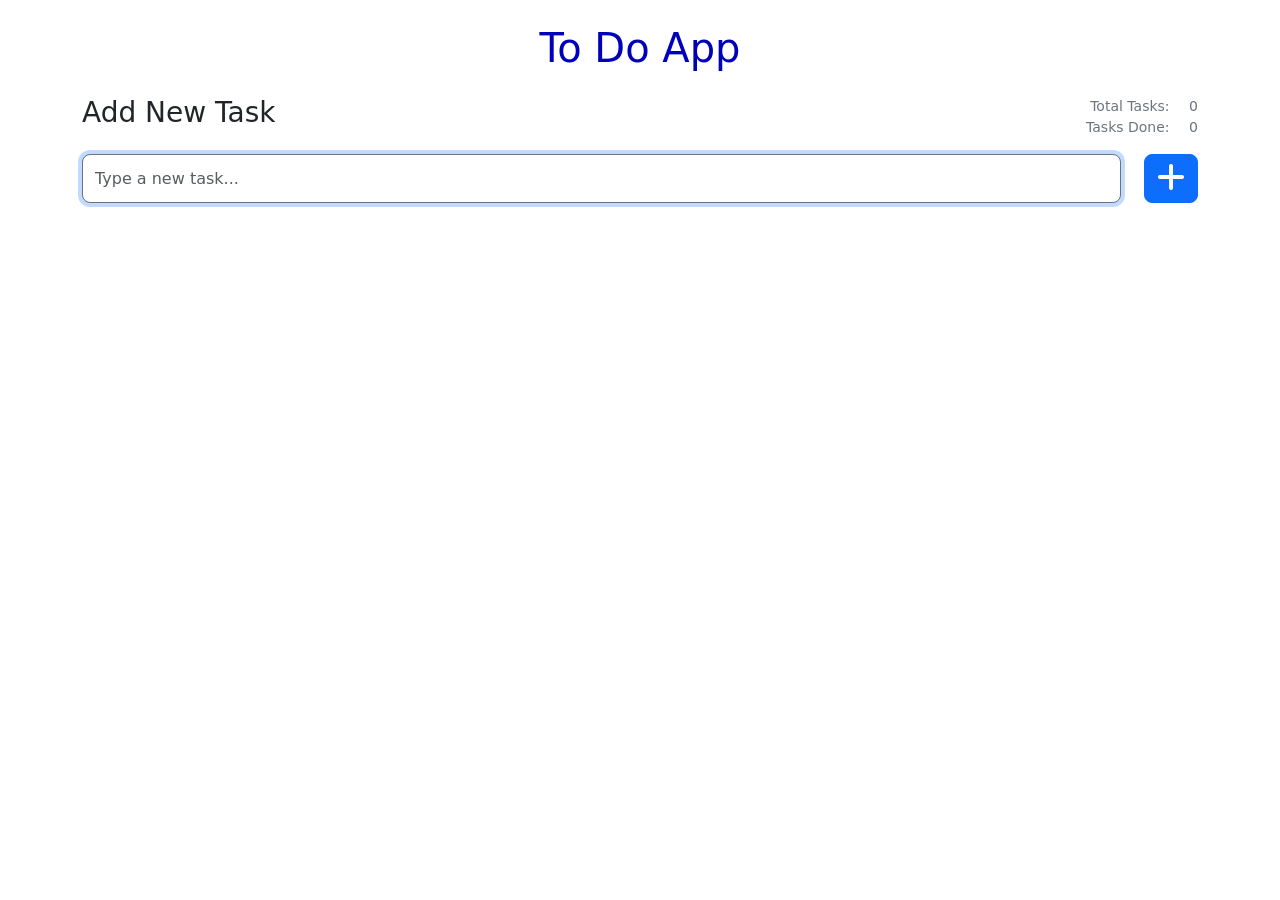
<file: index.html>
<!DOCTYPE html>
<html lang="en">

<head>
    <meta charset="UTF-8">
    <meta http-equiv="X-UA-Compatible" content="IE=edge">
    <meta name="viewport" content="width=device-width, initial-scale=1.0">
    <title>ToDo App (JS)</title>
    <link rel="stylesheet" href="./style.css">
    <!-- bootstrap css cdn -->
    <link href="https://cdn.jsdelivr.net/npm/bootstrap@5.3.0-alpha1/dist/css/bootstrap.min.css" rel="stylesheet"
        integrity="sha384-GLhlTQ8iRABdZLl6O3oVMWSktQOp6b7In1Zl3/Jr59b6EGGoI1aFkw7cmDA6j6gD" crossorigin="anonymous">
    <!-- Bootstrap's JavaScript file -->
    <script src="https://cdn.jsdelivr.net/npm/bootstrap@5.3.0-alpha1/dist/js/bootstrap.bundle.min.js"
        integrity="sha384-w76AqPfDkMBDXo30jS1Sgez6pr3x5MlQ1ZAGC+nuZB+EYdgRZgiwxhTBTkF7CXvN"
        crossorigin="anonymous"></script>
    <!-- font awesome -->
    <link rel="stylesheet" href="https://cdnjs.cloudflare.com/ajax/libs/font-awesome/6.2.1/css/all.min.css"
        integrity="sha512-MV7K8+y+gLIBoVD59lQIYicR65iaqukzvf/nwasF0nqhPay5w/9lJmVM2hMDcnK1OnMGCdVK+iQrJ7lzPJQd1w=="
        crossorigin="anonymous" referrerpolicy="no-referrer" />
</head>

<body>
    <header class="my-4 text-center">
        <h1 style="color: #00b;">To Do App</h1>
    </header>
    <main class="container">
        <div class="d-flex align-items-center justify-content-between mb-3">
            <h2 class="fs-3 fw-normal">Add New Task</h2>
            <div class="d-flex flex-column align-items-end">
                <small class="fw-normal text-secondary">Total Tasks: <span class="d-inline-block text-end"
                        style="min-width: 24px" id="total-tasks">0</span></small>
                <small class="fw-normal text-secondary">Tasks Done: <span class="d-inline-block text-end"
                        style="min-width: 24px" id="tasks-done">0</span></small>
            </div>
        </div>
        <div class="d-flex justify-content-between gap-4 input-group mb-2">
            <input autofocus class="form-control border-secondary rounded-3" type="text" name="new-task" id="new-task"
                placeholder="Type a new task...">
            <button class="btn btn-primary rounded-3" type="submit" id="add-btn"><i
                    class="fa-2x fa-solid fa-plus"></i></button>
            <p class="alert w-100 py-3 my-0" id="message"></p>
        </div>

        <div id="list">
            <h2 class="fs-3 fw-normal mt-0">My List</h2>
            <div class="border border-primary rounded-2">
                <ul class="list-group" id="list-group">
                </ul>

            </div>
        </div>
    </main>


    <script src="./script.js"></script>

</body>

</html>
</file>
<file: style.css>
.checked {
    text-decoration: line-through !important;
    color: rgb(170, 170, 170) !important;
}

.checked .fa-circle-check {
    color: #0b0
}

#message {
    display: flex;
    align-items: center;
    font-size: .9rem;
    height: .5rem;
    line-height: .5rem;
    vertical-align: middle;
    visibility: hidden;
}
</file>
